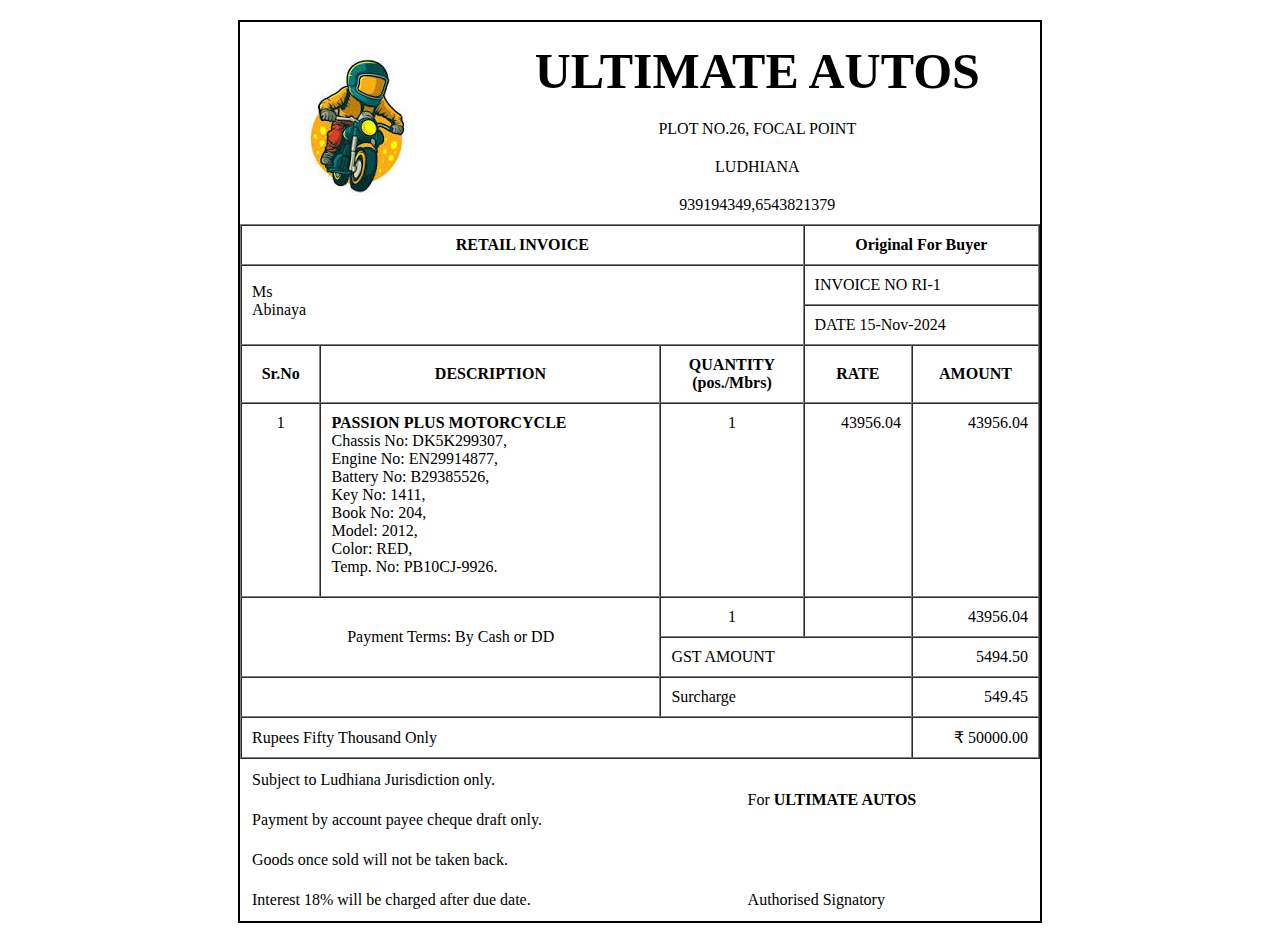
<file: HTML/Invioce/index.html>
<!DOCTYPE html>
<html lang="en">

<head>
    <meta charset="UTF-8">
    <meta name="viewport" content="width=device-width, initial-scale=1.0">
    <title>Invoice_Format</title>
    <style>
        .invoice {
            max-width: 800px;
            margin: 20px auto;
            padding-top: 10px;
            border: 2px solid black;

        }

        .invoice-header td {
            text-align: center;

        }

        .align-center {
            text-align: center;

        }

        .align-right {
            text-align: right;
        }

        .invoice-body th,td {
            padding: 10px;

        }

        .invoice-details{
            padding-bottom: 20px;
        }
        
    </style>
    
</head>

<body>
    <div class="invoice">
        <div class="invoice-header">
            <table width="100%" cellspacing="0.5">
                <tr>
                    <td rowspan="4"><img src="img/d1.jpg" alt=""></td>
                    <td style="font-size: 50px;"><b>ULTIMATE AUTOS</b></td>
                </tr>
                <tr>
                    <td>PLOT NO.26, FOCAL POINT</td>
                </tr>
                <tr>
                    <td>LUDHIANA</td>
                </tr>
                <tr>
                    <td>939194349,6543821379</td>
                </tr>
            </table>
        </div>

        <div class="invoice-body">
            <table border="1px" cellpadding="6" cellspacing="0.5" width="100%" margin-bottom="0px">

                <thead>
                    <tr>
                        <td colspan="3" class="align-center"><b>RETAIL INVOICE</b></td>
                        <td colspan="3" class="align-center"><b>Original For Buyer</b></td>
                    </tr>
                </thead>
                <tbody>
                    <tr>
                        <td colspan="3" rowspan="2" style="padding-top: 1px;">Ms<br>Abinaya</td>
                        <td colspan="2" style="padding: 10px;">INVOICE NO RI-1</td>
                    </tr>
                    <tr>
                        <td colspan="2" style="padding: 10px;">DATE 15-Nov-2024</td>
                    </tr>
                    <tr class="invoice-title">
                        <th>Sr.No</th>
                        <th>DESCRIPTION</th>
                        <th>QUANTITY <br> (pos./Mbrs)</th>
                        <th>RATE</th>
                        <th>AMOUNT</th>
                    </tr>
                    <tr>
                        <td class="align-center" style="align-content: start;">1</td>
                        <td class="invoice-details">
                            <strong>PASSION PLUS MOTORCYCLE</strong> <br>
                            Chassis No: DK5K299307,<br>
                            Engine No: EN29914877,<br>
                            Battery No: B29385526,<br>
                            Key No: 1411,<br>
                            Book No: 204,<br>
                            Model: 2012,<br>
                            Color: RED,<br>
                            Temp. No: PB10CJ-9926.
                        <td class="align-center" style="align-content: start;">1</td>
                        <td class="align-right" style="align-content: start;">43956.04</td>
                        <td class="align-right" style="align-content: start;">43956.04</td>
                    </tr>
                    <tr>
                        <td colspan="2" rowspan="2" class="align-center">Payment Terms: By Cash or DD</td>
                        <td class="align-center" style=>1</td>
                        <td></td>
                        <td class="align-right">43956.04</td>
                    </tr>
                    <tr>
                        <td colspan="2">GST AMOUNT</td>
                        <td class="align-right">5494.50</td>
                    </tr>
                    <tr>
                        <td colspan="2"></td>
                        <td colspan="2">Surcharge</td>
                        <td class="align-right">549.45</td>
                    </tr>
                    <tr>
                        <td colspan="4">Rupees Fifty Thousand Only</td>
                        <td class="align-right">&#8377; 50000.00</td>
                    </tr>
                </tbody>

            </table>
        </div>

        <div class="invoice-footer">
            <table margin-top="0px" width="100%" cellpadding="8px">
               
                <tr>
                    <td>Subject to Ludhiana Jurisdiction only.</td>
                    <td rowspan="2">For <b>ULTIMATE AUTOS</b></td>
                </tr>
                <tr>
                    <td>Payment by account payee cheque draft only.</td>
                </tr>
                <tr>
                    <td>Goods once sold will not be taken back.</td>
                    <td></td>
                </tr>
                <tr>
                    <td>Interest 18% will be charged after due date.</td>
                    <td>Authorised Signatory</td>
                </tr>
            </table>
        </div>
    </div>

</body>

</html>
</file>
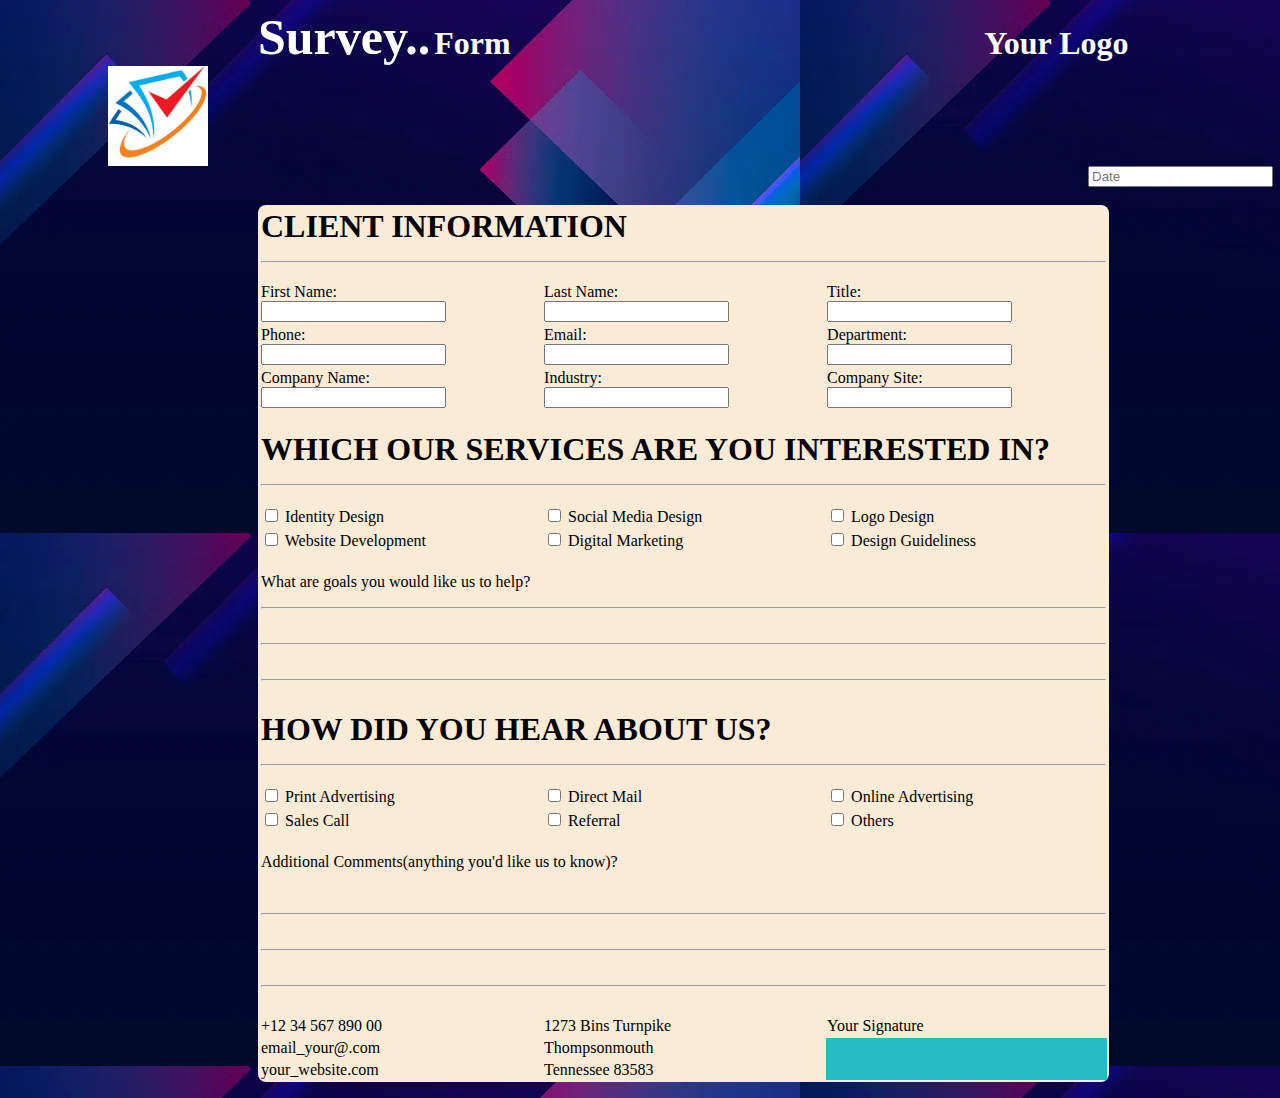
<file: HTML/Form/Survey_form/index.html>
<style>
    div{
        margin-left: 100px;margin-right: 100px;
    }
    .header{
        
        color: white;
       
    }
    ul{
        margin-left:40%;
    }    
    
    li,h1,ul{
        display: inline;
        
    }

</style>

<html>
    <head>
        <title>Survey Form</title>
        <meta name="viewport" content="width=device-width, initial-scale=1">
    </head>
    <body background="img/bg.webp">

        <div class="header">
            <h1 style="font-size: 50px; margin-left: 150px;">Survey..</h1>
            <h1> Form </h1>
            <ul>
                <li><h1>Your Logo</h1></li>
                <li><img src="img/logo.jpg" alt=""  style="height: 100;width:100;"></li>
            </ul><br>
            <h1 style="margin-left: 980px;"><input type="text" name="date" id="date" placeholder="Date"></h1>
       
        </div>
        <br>
        
        <div>
            <form>
                <table style="margin-left: 150px;margin-right: 150px;width: 80%;border:2;  background-color:antiquewhite; border-radius: 8px;">              
                    <tr>
                        <td colspan="3"><h1>CLIENT INFORMATION<hr></h1></td>
                    </tr>
                    <tr>
                        <td>First Name: <br>
                        <input type="text" name="text1"></td>
                        <td>Last Name: <br>
                        <input type="text" name="text2"></td>
                        <td>Title: <br>
                        <input type="text" name="text3"></td>
                    </tr>

                    <tr>
                        <td>Phone: <br>
                        <input type="text" name="Phone"></td>
                        <td>Email: <br>
                        <input type="text" name="Email"></td>
                        <td>Department: <br>
                        <input type="text" name="Department"></td>
                    </tr>

                    <tr>
                        <td>Company Name: <br>
                        <input type="text" name="Company Name"></td>
                        <td>Industry: <br>
                        <input type="text" name="Industry"></td>
                        <td>Company Site: <br>
                        <input type="text" name="Company Site"></td>
                    </tr>
                        
                    <tr>
                        <td colspan="3" style="padding-top: 20px;"><h1>WHICH OUR SERVICES ARE YOU INTERESTED IN?<hr></h1></td>
                    </tr>
                    <tr>
                        <td><input type="checkbox" name="Identity Design" value="Identity Design">
                            <label for="Identity Design">Identity Design</label> </td>
                        <td><input type="checkbox" name="Social Media Design" value="Social Media Design">
                            <label for="Social Media Design">Social Media Design</label> </td>
                        <td><input type="checkbox" name="Logo Design" value="Logo Design">
                            <label for="Logo Design">Logo Design</label> </td>
                    </tr>
                    <tr>                                                           
                        <td><input type="checkbox" name="Website Development" value="Website Development">
                            <label for="Website Development">Website Development</label> </td>
                        <td><input type="checkbox" name="Digital Marketing" value="Digital Marketing">
                            <label for="Digital Marketing">Digital Marketing</label> </td>
                        <td><input type="checkbox" name="Design Guideliness" value="Design Guideliness">
                            <label for="Design Guideliness">Design Guideliness</label> </td>
                    </tr>
                    <tr>
                        <td colspan="3" style="padding-top: 20px;"><p>What are goals you would like us to help?</p><hr><br><hr><br><hr><br></td>
                    </tr>
                    <tr>
                        <td colspan="3"><h1>HOW DID YOU HEAR ABOUT US?<hr></h1></td>
                    </tr>
                    <tr>
                        <td><input type="checkbox" name="Print Advertising" value="Print Advertising">
                            <label for="Print Advertising">Print Advertising</label> </td>
                        <td><input type="checkbox" name="Direct Mail" value="Direct Mail">
                            <label for="Direct Mail">Direct Mail</label> </td>
                        <td><input type="checkbox" name="Online Advertising" value="Online Advertising">
                            <label for="Online Advertising">Online Advertising</label> </td>
        
                    </tr>
                    <tr>
                        <td><input type="checkbox" name="Sales Call" value="Sales Call">
                            <label for="Sales Call">Sales Call</label> </td>
                        <td><input type="checkbox" name="Referral" value="Referral">
                            <label for="Referral">Referral</label> </td>
                        <td><input type="checkbox" name="Others" value="Others">
                             <label for="Others">Others</label> </td>
                    </tr>  
                    <tr>
                        <td colspan="3" style="padding-top: 20px;"><p>Additional Comments(anything you'd like us to know)?</p><br><hr><br><hr><br><hr><br></td>
                    </tr>
                    <tr>
                        <td>+12 34 567 890 00</td>
                        <td>1273 Bins Turnpike</td>
                        <td>Your Signature</td>
                    </tr>
                    <tr>
                        <td>email_your@.com</td>
                        <td>Thompsonmouth</td>
                        <td rowspan="2" align="center" style="background-color: rgb(38, 188, 193);" ></td>
                    </tr>
                    <tr>
                        <td>your_website.com</td>
                        <td>Tennessee 83583</td>
                            
                    
                    
                </table>
            </form>
        </div>
    </body>
    </html>
</file>
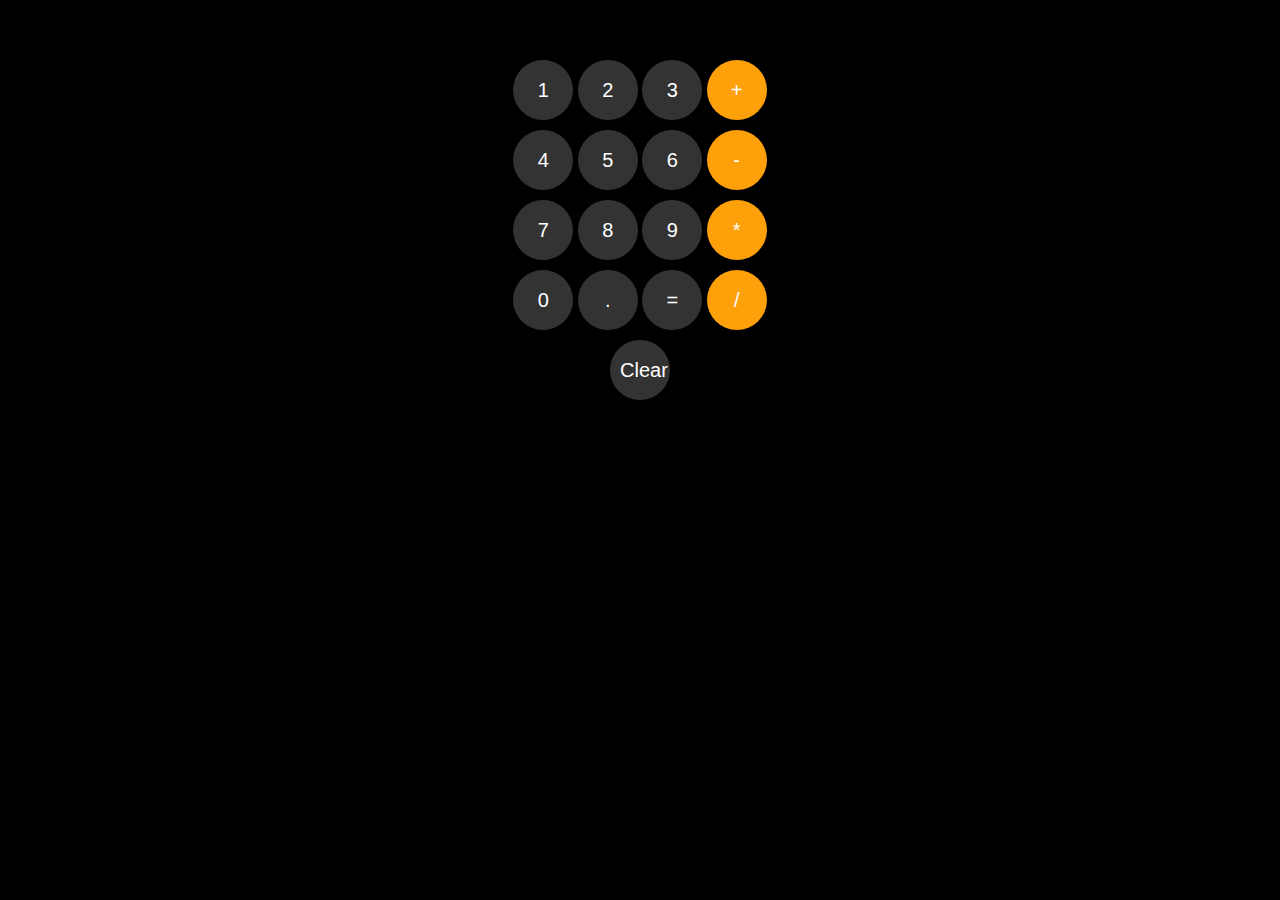
<file: Front_End/Calculator/calculator.html>
<!DOCTYPE html>
<html lang="en">

<head>
  <meta charset="UTF-8">
  <meta name="viewport" content="width=device-width, initial-scale=1.0">
  <title>Calculator</title>
  <style>
    body {
      background-color: black;
      text-align: center;
      font-family: Arial;
    }

    .calculation {
      color: white;
      font-size: 50px;
      margin-bottom: 0px;
    }

    .calculator-btn {
      height: 60px;
      width: 60px;
      margin-top: 10px;
      padding: 10px;
      border: none;
      border-radius: 50px;
      font-size: 20px;
      color: white;
    }

    .gray-button {
      background-color: rgb(51, 51, 51);
    }

    .orange-button {
      background-color: rgb(254, 160, 10);
    }
  </style>
</head>

<body>
  <p class="js-calculation calculation"></p>

  <button class="calculator-btn gray-button" onclick="updateCalculation('1')">1</button>
  <button class="calculator-btn gray-button" onclick="updateCalculation('2')">2</button>
  <button class="calculator-btn gray-button" onclick="updateCalculation('3')">3</button>
  <button class="calculator-btn orange-button" onclick="updateCalculation(' + ')">+</button><br>
  <button class="calculator-btn gray-button" onclick="updateCalculation('4')">4</button>
  <button class="calculator-btn gray-button" onclick="updateCalculation('5')">5</button>
  <button class="calculator-btn gray-button" onclick="updateCalculation('6')">6</button>
  <button class="calculator-btn orange-button" onclick="updateCalculation(' - ')">-</button><br>
  <button class="calculator-btn gray-button" onclick="updateCalculation('7')">7</button>
  <button class="calculator-btn gray-button" onclick="updateCalculation('8')">8</button>
  <button class="calculator-btn gray-button" onclick="updateCalculation('9')">9</button>
  <button class="calculator-btn orange-button" onclick="updateCalculation(' * ')">*</button><br>
  <button class="calculator-btn gray-button" onclick="updateCalculation('0')">0</button>
  <button class="calculator-btn gray-button" onclick="updateCalculation('.')">.</button>

  <button class="calculator-btn gray-button" 
          onclick="calculation = eval(calculation);
          displayCalculation()
          localStorage.setItem('calculation', calculation)">=</button>
  <button class="calculator-btn orange-button" onclick="updateCalculation(' / ')">/</button><br>
  <button class="calculator-btn gray-button" 
          onclick="calculation='';
          displayCalculation()
          localStorage.setItem('calculation', calculation)">Clear</button>


  <script src="script.js"></script>
</body>

</html>
</file>
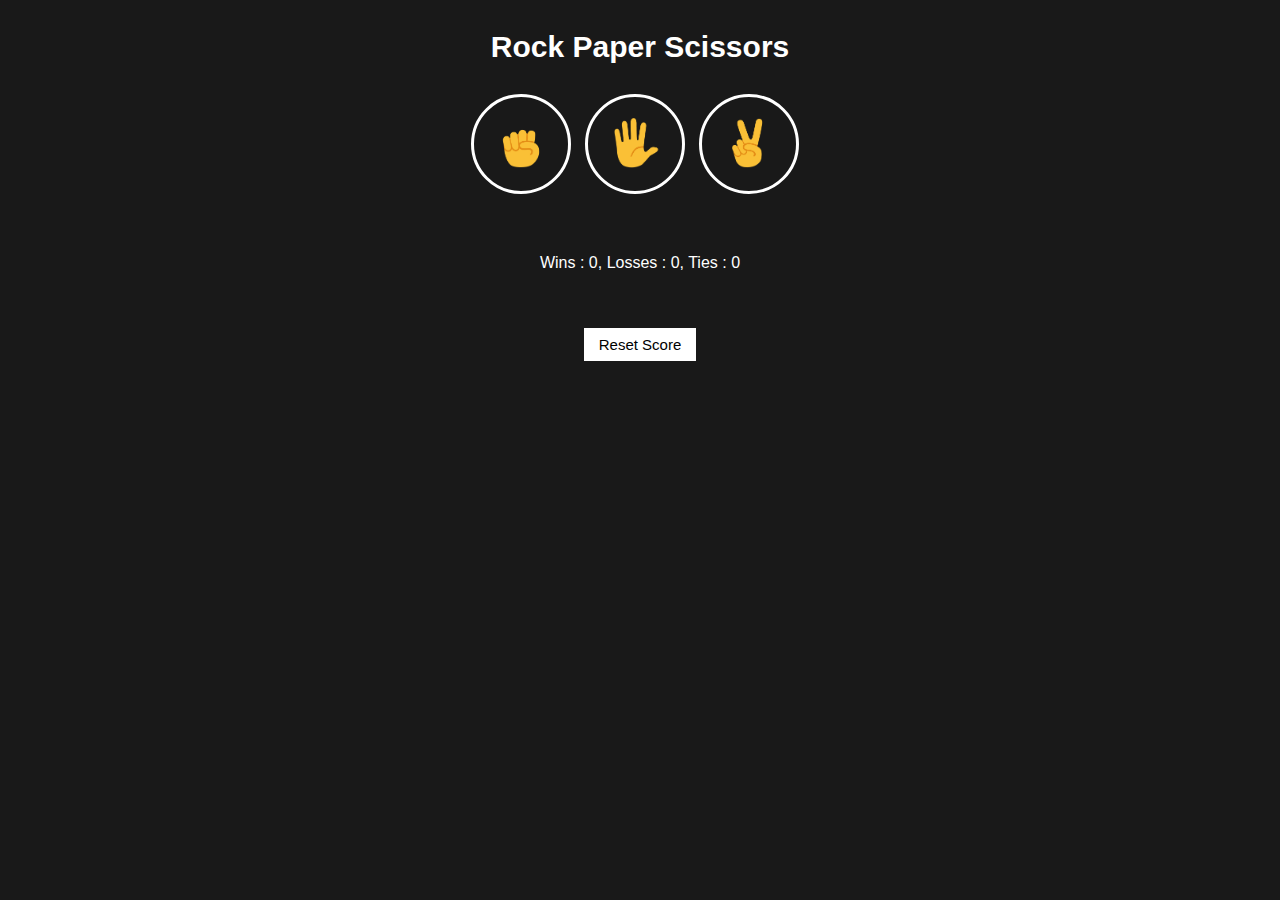
<file: Front_End/Rock_Paper_Scissor/Rock_Paper_Scissor.html>
<!DOCTYPE html>
<html lang="en">

<head>
  <meta charset="UTF-8">
  <meta name="viewport" content="width=device-width, initial-scale=1.0">
  <title>Rock Paper Scissors</title>

  <style>
    body{
      background-color : rgb(25, 25, 25);
      color : white;
      font-family : arial;
      text-align: center;
    }
    .title{
      font-size : 30px;
      font-weight : bold;
    }
    .move-icon{
      height:50px;
      
    }
    .move-button{
      background-color: transparent;  /* use transparent to we the background transparent  */
      border : 3px solid white;
      width : 100px;
      height: 100px;
      border-radius: 60px;
      margin-right:10px;
      cursor: pointer;
    }
    .result{
      font-size: 25px;
      font-weight:bold;
      margin-top: 50px;

    }
    .score{
      margin-top:60px;
      
    }
    .reset-score-button{
      margin-top:40px;
      background-color: white;
      border: none;
      font-size:15px;
      padding: 8px 15px;
      cursor: pointer;

    }
  </style>
</head>

<body>
  <p class = "title">Rock Paper Scissors</p>
  <button onclick="playGame('rock')" class="move-button"><img src="img/rock-emoji.png" alt="rock" class="move-icon" ></button>

  <button onclick="playGame('paper')" class="move-button"><img src="img/paper-emoji.png" alt="paper" class="move-icon"></button>

  <button onclick="playGame('scissors')" class="move-button"><img src="img/scissors-emoji.png" alt ="scissors" class="move-icon"></button>
  <p class="js-result result"></p>
  <p class="js-moves"></p>
  <p class="js-score score"></p>

  <button onclick="
  score.wins = 0;
  score.losses = 0;
  score.ties =0;
  localStorage.removeItem('score');
  updateScoreElements();"
  class="reset-score-button" >Reset Score</button>


  <script>
     //load the page get out of the localStorage 
    let score = JSON.parse(localStorage.getItem('score')) || {
        wins : 0,
        losses:0,
        ties:0
      };
   
   /* Above code another method 
   let score = JSON.parse(localStorage.getItem('score')) //load the page get out of the localStorage 
   //check score is null
   if(!score){          //score == null
      score = {
        wins : 0,
        losses:0,
        ties:0
      };
   }

   */

   updateScoreElements();

    function playGame(playerMove) {
      const computerMove = pickComputerMove();

      let result = '';
      //Scissors
      if (playerMove === 'scissors') {
        if (computerMove === 'rock') {
          result = 'You Lose.';
        }
        else if (computerMove === 'paper') {
          result = 'You win.';
        }
        else if (computerMove === 'scissors') {
          result = 'Tie.';
        }
      }
      //Paper
      else if (playerMove === 'paper') {
        if (computerMove === 'rock') {
          result = 'You win.';
        }
        else if (computerMove === 'paper') {
          result = 'Tie.';
        }
        else if (computerMove === 'scissors') {
          result = 'You Lose.';
        }
      }
      //Rock
      else if (playerMove === 'rock') {
        if (computerMove === 'rock') {
          result = 'Tie.';
        }
        else if (computerMove === 'paper') {
          result = 'You Lose.';
        }
        else if (computerMove === 'scissors') {
          result = 'You win.';
        }
      }

      //updating score
      if(result === 'You win.'){
        score.wins = score.wins + 1;
      }
      else if(result === 'You Lose.'){
        score.losses = score.losses +1;
      }
      else if(result === 'Tie.'){
        score.ties = score.ties + 1;
      }

      //update the score in local Storage
      localStorage.setItem('score', JSON.stringify(score));

      updateScoreElements();

      document.querySelector('.js-result').innerHTML = result;

      document.querySelector('.js-moves').innerHTML = `You
    <img src="img/${playerMove}-emoji.png" alt="${playerMove}" class="move-icon">    
    <img src="img/${computerMove}-emoji.png" alt="${computerMove}" class="move-icon">
    Computer`;
   /*
      alert(`You picked ${playerMove}. Computer picked ${computerMove}. ${result}
Wins : ${score.wins}, Losses : ${score.losses}, Ties : ${score.ties}`);
*/
    }

    function updateScoreElements(){
      document.querySelector('.js-score').innerHTML = `Wins : ${score.wins}, Losses : ${score.losses}, Ties : ${score.ties}`;
    };

    function pickComputerMove() {
      const randomNumber = Math.random();
      let computerMove = '';
      if (randomNumber >= 0 && randomNumber < 1 / 3) {
        computerMove = 'rock';
      }
      else if (randomNumber >= 1 / 3 && randomNumber < 2 / 3) {
        computerMove = 'paper';

      }
      else if (randomNumber >= 2 / 3 && randomNumber < 1) {
        computerMove = 'scissors';

      }
      return computerMove;
    }

  </script>
</body>

</html>
</file>
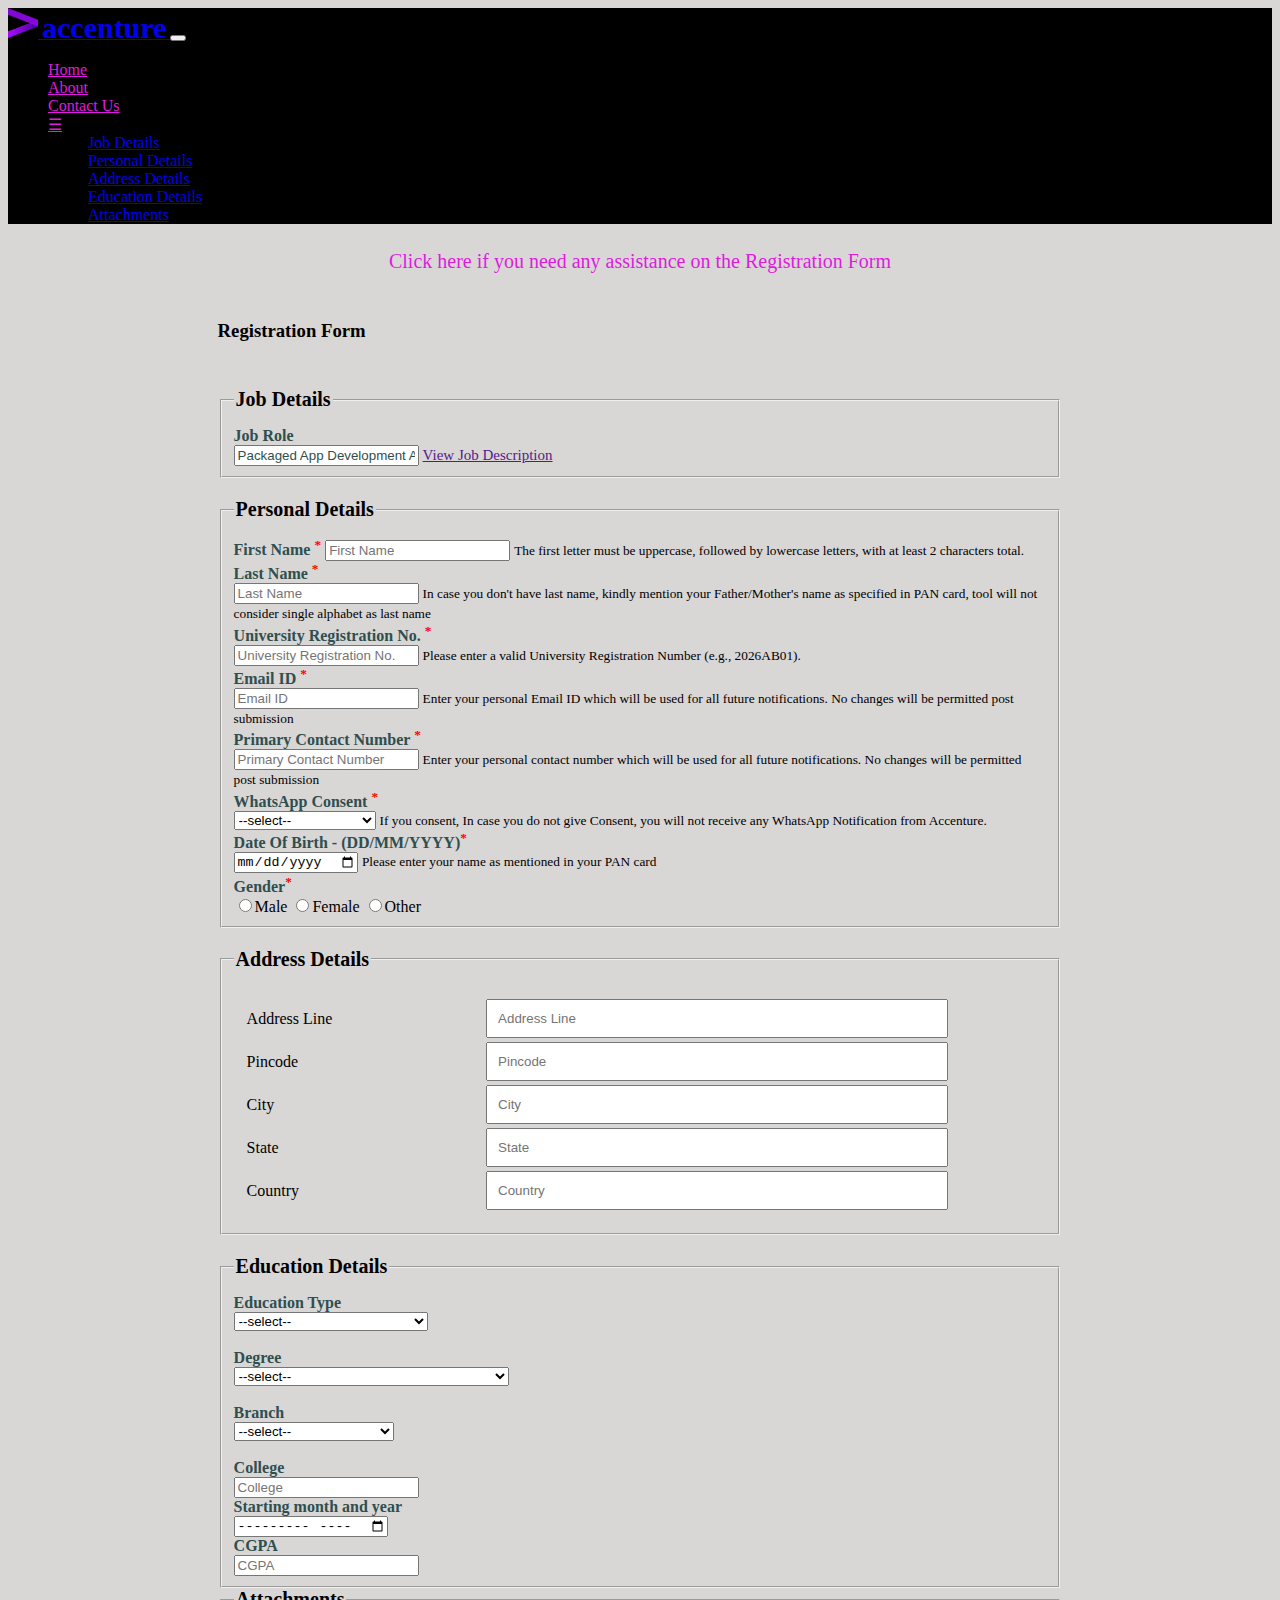
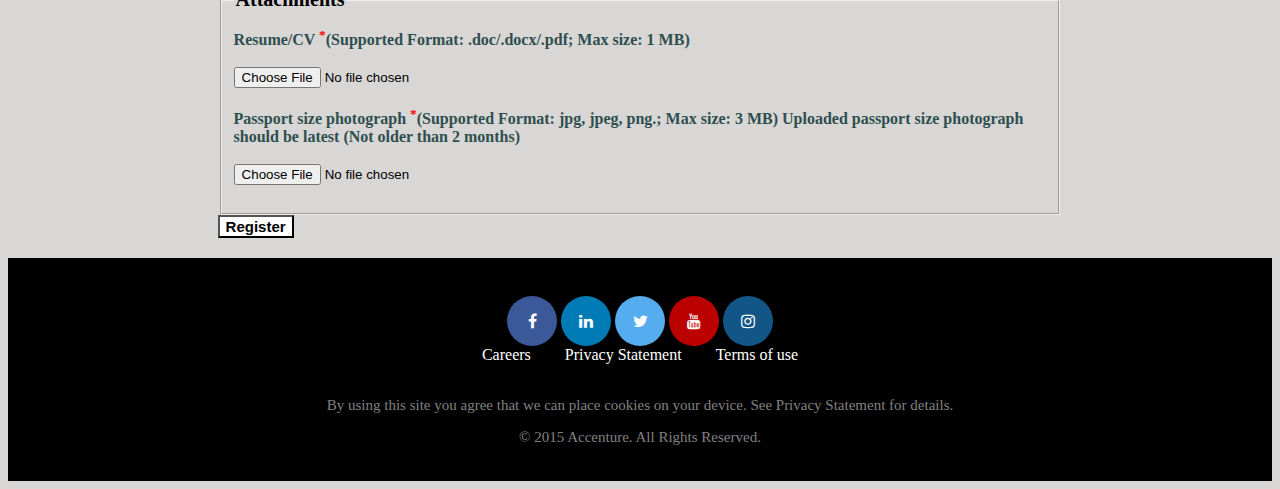
<file: HTML/Job_Registration_Form/registration.html>
<!DOCTYPE html>
<html lang="en">

<head>
    <meta charset="UTF-8">
    <meta name="viewport" content="width=device-width, initial-scale=1.0">
    <title>Registration</title>
    <link rel="icon" href="img/p1.png">
    <link rel="stylesheet" href="style.css">
    <!--icon library-->
    <link rel="stylesheet" href="https://cdnjs.cloudflare.com/ajax/libs/font-awesome/4.7.0/css/font-awesome.min.css">
    <link href="https://cdn.jsdelivr.net/npm/bootstrap@5.0.2/dist/css/bootstrap.min.css" rel="stylesheet"
        integrity="sha384-EVSTQN3/azprG1Anm3QDgpJLIm9Nao0Yz1ztcQTwFspd3yD65VohhpuuCOmLASjC" crossorigin="anonymous">
    <script src="https://cdn.jsdelivr.net/npm/bootstrap@5.0.2/dist/js/bootstrap.bundle.min.js"
        integrity="sha384-MrcW6ZMFYlzcLA8Nl+NtUVF0sA7MsXsP1UyJoMp4YLEuNSfAP+JcXn/tWtIaxVXM"
        crossorigin="anonymous"></script>

</head>

<body style="background-color:rgb(217, 214, 214);">

    <!--div tag, 
     nav tag,
     anchor tag,
     list.   
     -->

    <!-- Responsive Navbar -->
    <nav class="navbar navbar-expand-lg navbar-dark bg-black sticky-top">
        <div class="container">
            <!-- Logo -->
            <a class="navbar-brand d-flex align-items-center" href="#">
                <img src="img/logo.png" alt="Logo" style="width: 30px; height: 30px;" class="me-2">
                <span style="font-size: 30px; font-weight: bold;">accenture</span>
            </a>
            <!-- Toggler Button -->
            <button class="navbar-toggler" type="button" data-bs-toggle="collapse" data-bs-target="#navbarNavDropdown"
                aria-controls="navbarNavDropdown" aria-expanded="false" aria-label="Toggle navigation">
                <span class="navbar-toggler-icon"></span>
            </button>

            <!-- Navbar Links -->
            <div class="collapse navbar-collapse" id="navbarNavDropdown">
                <ul class="navbar-nav ms-auto">
                    <li class="nav-item">
                        <a class="nav-link text-magenta" href="#">Home</a>
                    </li>
                    <li class="nav-item">
                        <a class="nav-link text-magenta" href="#">About</a>
                    </li>
                    <li class="nav-item">
                        <a class="nav-link text-magenta" href="#footer">Contact Us</a>
                    </li>
                    <!-- Dropdown -->
                    <li class="nav-item dropdown">
                        <a class="nav-link dropdown-toggle text-magenta" href="#" id="navbarDropdown" role="button"
                            data-bs-toggle="dropdown" aria-expanded="false">
                            &#9776;
                        </a>
                        <ul class="dropdown-menu dropdown-menu-dark" aria-labelledby="navbarDropdown">
                            <li><a class="dropdown-item text-white" href="#nav1">Job Details</a></li>
                            <li><a class="dropdown-item text-white" href="#nav2">Personal Details</a></li>
                            <li><a class="dropdown-item text-white" href="#nav3">Address Details</a></li>
                            <li><a class="dropdown-item text-white" href="#nav4">Education Details</a></li>
                            <li><a class="dropdown-item text-white" href="#nav5">Attachments</a></li>
                        </ul>
                    </li>
                </ul>
            </div>
        </div>
    </nav>
    <div class="content mt-0 pt-0">

        <center>
            <a href="" class="assistance">Click here if you need any assistance on the Registration Form</a>
        </center> <br>

        <form id="jobForm" onsubmit="return validateForm(event)"
            style="background-color:rgb(217, 214, 214);padding: 10px;">
            <h3>Registration Form</h3><br>
            <!--fieldset tag-->
            <fieldset class="jobrole" id="nav1">

                <!--legend tag-->
                <legend>Job Details</legend>

                <!--label tag ,input tag-->
                <label for="Job Role" class="form-label title">Job Role</label><br>
                <input type="text" id="jobrole" class="form-control" value="Packaged App Development Associate" readonly class="form-control"
                    style="color: darkslategray;">
                <label for=""><a href="" style="font-size: 15px;">View Job Description</a></label>
            </fieldset>
            <fieldset class="personaldetails" id="nav2">
                <legend>Personal Details</legend>
                <!--Superscript text-->
                <div class="mb-3">
                    <label for="fname" class="form-label title">First Name <sup style="color:red ;">*</sup></label>
                    <input type="text" id="fname" class="form-control" name="fname" placeholder="First Name">

                    <small class="form-text text-muted">The first letter must be uppercase, followed by lowercase
                        letters, with at least 2 characters total.</small>
                </div>

                <div class="mb-3">
                    <label for="Last Name" class="form-label title">Last Name <sup
                            style="color:red ;">*</sup></label><br>
                    <input type="text" class="form-control" id="lname" placeholder="Last Name" maxlength="50">
                    <small class="form-text text-muted">In case you don't have last name, kindly mention your
                        Father/Mother's name as
                        specified in PAN card, tool will not consider single alphabet as last name</small>
                </div>

                <div class="mb-3">
                    <label for="regno" class="form-label title">University Registration No. <sup
                            style="color:red ;">*</sup></label><br>
                    <input type="text" class="form-control" id="regno" placeholder="University Registration No.">
                    <small class="form-text text-muted">Please enter a valid University Registration Number (e.g.,
                        2026AB01).</small>
                </div>

                <div class="mb-3">
                    <label for="email" class="form-label title" name="email">Email ID <sup
                            style="color:red ;">*</sup></label><br>
                    <input type="email" class="form-control" id="email" placeholder="Email ID">
                    <small class="form-text text-muted">Enter your personal Email ID which will be used for all
                        future notifications. No
                        changes will be permitted post submission</small>
                </div>

                <div class="mb-3">
                    <label for="number" class="form-label title">Primary Contact Number <sup
                            style="color:red ;">*</sup></label><br>
                    <input type="text" class="form-control" id="number" placeholder="Primary Contact Number">

                    <small class="form-text text-muted"> Enter your personal contact number which will be used for
                        all future notifications. No changes will be permitted post submission</small>
                </div>
                <div class="mb-3">
                    <label for="WhatsApp" class="form-label title">WhatsApp Consent <sup
                            style="color:red ;">*</sup></label><br>

                    <!--select & option tag-->
                    <select id="WhatsApp" class="form-select">
                        <option value="select">--select--</option>
                        <option value="yes">Yes, I consent</option>
                        <option value="no">No, I do not consent</option>
                    </select>

                    <small class="form-text text-muted">If you consent, In case you do not give Consent, you will
                        not receive any
                        WhatsApp Notification from Accenture.</small>
                </div>

                <!--input type date-->
                <div class="mb-3">
                    <label for="DOB" class="title form-label">Date Of Birth - (DD/MM/YYYY)<sup
                            style="color:red ;">*</sup>
                    </label><br>
                    <input type="date" class="form-control" id="DOB" placeholder="Date Of Birth - (DD/MM/YYYY)">

                    <small class="form-text text-muted">Please enter your name as mentioned in your PAN card</small>
                </div>
                <!--radio-->
                <div class="mb-3">
                    <label for="Gender" class="title">Gender<sup style="color:red ;">*</sup> </label><br>
                    <input type="radio" name="Gender">Male
                    <input type="radio" name="Gender">Female
                    <input type="radio" name="Gender">Other
                </div>
            </fieldset>


            <fieldset class="addressdetails" id="nav3">
                <legend>Address Details</legend>
                <!--table tag-->
                <table style="width: 100%;padding:10px; background-color:rgb(217, 214, 214);">
                    <tr>
                        <td>Address Line</td>
                        <td><input type="text" id="Address" placeholder="Address Line" style="width: 80%;padding:10px;">
                        </td>
                    </tr>
                    <tr>
                        <td>Pincode</td>
                        <td><input type="text" id="Pincode" placeholder="Pincode" style="width: 80%;padding:10px;">
                        </td>
                    </tr>
                    <tr>
                        <td>City</td>
                        <td><input type="text" id="City" placeholder="City" style="width: 80%;padding:10px;"></td>
                    </tr>
                    <tr>
                        <td>State</td>
                        <td><input type="text" id="State" placeholder="State" style="width: 80%;padding:10px;"></td>
                    </tr>
                    <tr>
                        <td>Country</td>
                        <td><input type="text" id="Country" placeholder="Country" style="width: 80%;padding:10px;">
                        </td>
                    </tr>
                </table>
            </fieldset>

            <fieldset class="educationdetails" id="nav4">
                <legend>Education Details</legend>
                <label for="" class="form-label title">Education Type</label><br>
                <select id="Education" class="form-select">
                    <option value="select">--select--</option>
                    <option value="pg">Post Graduate / Dual Degree</option>
                    <option value="ug">Under Graduate</option>
                </select><br><br>

                <label for="" class="form-label title">Degree</label><br>
                <select id="Degree" class="form-select">
                    <option value="select">--select--</option>
                    <option value="BA">Bachelor of Arts (BA)</option>
                    <option value="BCS">Bachelor of Computer Science (BCS)</option>
                    <option value="BSc">Bachelor of Science (BSc)</option>
                    <option value="BBA">Bachelor of Business Administration (BBA)</option>
                    <option value="B.FA">Bachelor of Fine Arts (B.FA)</option>
                    <option value="BSc">Bachelor of Science (BSc)</option>
                    <option value="B.Com">B.Com</option>
                </select><br><br>

                <label for="" class="form-label title">Branch</label><br>
                <select id="Branch" class="form-select">
                    <option value="select">--select--</option>
                    <option value="CT">Computer Technology</option>
                    <option value="IT">Information Technology</option>
                    <option value="AI">Artificial Intelligence</option>
                    <option value="CA">Computer Application</option>
                    <option value="FT">Food Technology</option>
                    <option value="SC">Computer Science</option>
                    <option value="ML">Machine Learning</option>
                </select><br><br>
                <div class="mb-3">
                    <label for="College" class="title form-label">College</label><br>
                    <input type="text" id="College" class="form-control" placeholder="College">
                </div>
                <div class="mb-3">
                    <label for="duration" class="form-label title">Starting month and year</label><br>

                    <input type="month" id="duration" class="form-control" placeholder="Starting month and year ">
                </div>
                <div class="mb-3">
                    <label for="cgpa" class="form-label title">CGPA</label><br>
                    <input type="text" class="form-control" id="College" placeholder="CGPA">
                </div>
            </fieldset>

            <fieldset class="attachments" id="nav5">
                <legend>Attachments</legend>
                <!--input type file accept-->

                <label for="" class="title">Resume/CV <sup style="color: red;">*</sup>(Supported Format:
                    .doc/.docx/.pdf; Max
                    size: 1 MB)</label><br><br>
                <label for=""><input type="file" id="resume" name="resume" accept=".doc,.docx,.pdf"></label><br><br>

                <label for="" class="title">Passport size photograph <sup style="color: red;">*</sup>(Supported
                    Format: jpg, jpeg,
                    png.; Max size: 3 MB) Uploaded passport size photograph should be latest (Not older than 2
                    months)</label><br><br>
                <label for=""><input type="file" id="photo" name="photo" accept=".jpg,.jpeg,.png"></label><br><br>
            </fieldset>

            <div class="mx-auto mt-3" style="width: 200px;">
                <button type="submit" class="btn py-2 px-3"
                    style="font-weight: bold;font-size: 15px;background-color: white;">Register</button>
            </div>

        </form>
        
        <!-- Success Message (Hidden initially) -->
        <div id="successMessage" style="display: none;">
            <h3>Confirmation</h3>
            <p id="date"></p><br>
            <h2 id="res"></h2><br>
            <p>Thank you for your interest in pursuing a career in Accenture.</p>
            <p>Your form has been successfully submitted. We will get in touch with you soon.</p>
            <p>Kindly await further information from us on your candidature.</p>
            <p>All the best!</p><br>
            <button onclick="goBack()" class="btn" style="font-weight: bold;">Go Back</button>
        </div>
    </div>




    <div class="footer" id="footer" style="text-align: center;"><br>
        <a href="#" class="fa fa-facebook"></a>
        <a href="#" class="fa fa-linkedin"></a>
        <a href="#" class="fa fa-twitter"></a>
        <a href="#" class="fa fa-youtube"></a>
        <a href="#" class="fa fa-instagram"></a><br>
        <label for="careers" style="padding: 15px;">Careers</label>
        <label for="privacy" style="padding: 15px;">Privacy Statement</label>
        <label for="terms" style="padding: 15px;">Terms of use</label><br><br>
        <label for="">
            <p style="font-size: 15px;color: gray;">By using this site you agree that we can place cookies on your
                device. See Privacy Statement for details.</p>
        </label>
        <label for="">
            <p style="font-size: 15px;color: gray;">© 2015 Accenture. All Rights Reserved.</p>
        </label>

    </div>




    <script>
        //script
        function validateForm(event) {
            event.preventDefault(); // Prevent form submission

            var fname = document.getElementById("fname").value;
            var lname = document.getElementById("lname").value;
            var regno = document.getElementById("regno").value;
            var email = document.getElementById("email").value.indexOf("@");
            var number = document.getElementById("number").value;
            submitOK = "true"

            //First name
            const nameRegex = /^[A-Z][a-z]{1,}$/;

            if (!nameRegex.test(fname)) {
                alert("Invalid First Name. The first letter must be uppercase, followed by lowercase letters, with at least 2 characters total.");
                submitOK = "false";
            }

            // last name 
            if (lname.length <= 1) {
                alert("Tool will not consider single alphabet as last name");
                submitOK = "false";
            }

            // Example pattern: Starts with 3 letters, followed by 6 digits
            const regNumberRegex = /^[0-9]{4}[A-Z]{2}[0-9]{2}$/;

            if (!regNumberRegex.test(regno)) {
                alert("Please enter a valid University Registration Number (e.g., 2026AB01).");
                submitOK = "false";
            }

            // Email id
            if (email == -1) {
                alert("Not a valid e-mail!");
                submitOK = "false";
            }

            // Regular expression for a 10-digit phone number
            const phoneRegex = /^[0-9]{10}$/;

            if (!phoneRegex.test(number)) {
                alert("Please enter a valid 10-digit phone number.");
                submitOK = "false";
            }

            if (submitOK == "false") {
                return false;
            }

            if (submitOK == "true")
                // Hide the form and show success message
                document.getElementById("jobForm").style.display = "none";  // Hide the form
            document.getElementById("successMessage").style.display = "block";  // Show success message

            const now = new Date();
            // get the current date and time as a string
            const date = now.toLocaleString();

            document.getElementById("date").innerHTML = date;
            var fname = document.getElementById("fname").value;
            var lname = document.getElementById("lname").value;
            document.getElementById("res").innerHTML = `Dear ${fname} ${lname},`;

            return true; // Allow form submission


        }
        // Function to reset the form and go back
        function goBack() {
            document.getElementById("jobForm").reset(); // Reset the form
            document.getElementById("successMessage").style.display = "none"; // Hide success message
            document.getElementById("jobForm").style.display = "block"; // Show the form again
        }


    </script>

</body>

</html>
</file>
<file: HTML/Job_Registration_Form/style.css>
/* Navbar Custom Styles */

.bg-black {
  background-color: black !important;
}

.text-magenta {
  color: rgb(223, 27, 223) !important;
}

.text-magenta:hover {
  color: white !important;
}

/* Dropdown Menu */
.dropdown-menu-dark {
  background-color: black !important;
}

.dropdown-menu-dark .dropdown-item:hover {
  color: rgb(223, 27, 223) !important;
}



.content {
  margin-left: 15%;
  margin-right: 15%;
  padding: 10px;
}

.assistance {
  color: rgb(223, 27, 223);
  font-size: 20px;
  text-decoration: none;
}

legend {
  font-size: 20px;
  font-weight: bold;
  font-family: 'Times New Roman';
  margin-bottom: 10px;
}

.jobrole {
  margin-top: 10px;
  margin-bottom: 20px;
}

.addressdetails {
  margin-top: 20px;
  margin-bottom: 20px;
}



.title {
  color: darkslategrey;
  font-weight: bold;
}

.footer {
  background-color: black;
  color: white;
  padding: 20px;
}

.fa {
  font-size: 80px;
  width: 50px;
  height: 50px;
  align-content: center;
  text-decoration: none;
  border-radius: 50%;

}

.fa:hover {
  opacity: 0.7;
}

.fa-facebook {
  background: #3B5998;
  color: white;
}

.fa-linkedin {
  background: #007bb5;
  color: white;
}

.fa-twitter {
  background: #55ACEE;
  color: white;
}

.fa-youtube {
  background: #bb0000;
  color: white;
}

.fa-instagram {
  background: #125688;
  color: white;
}
</file>
